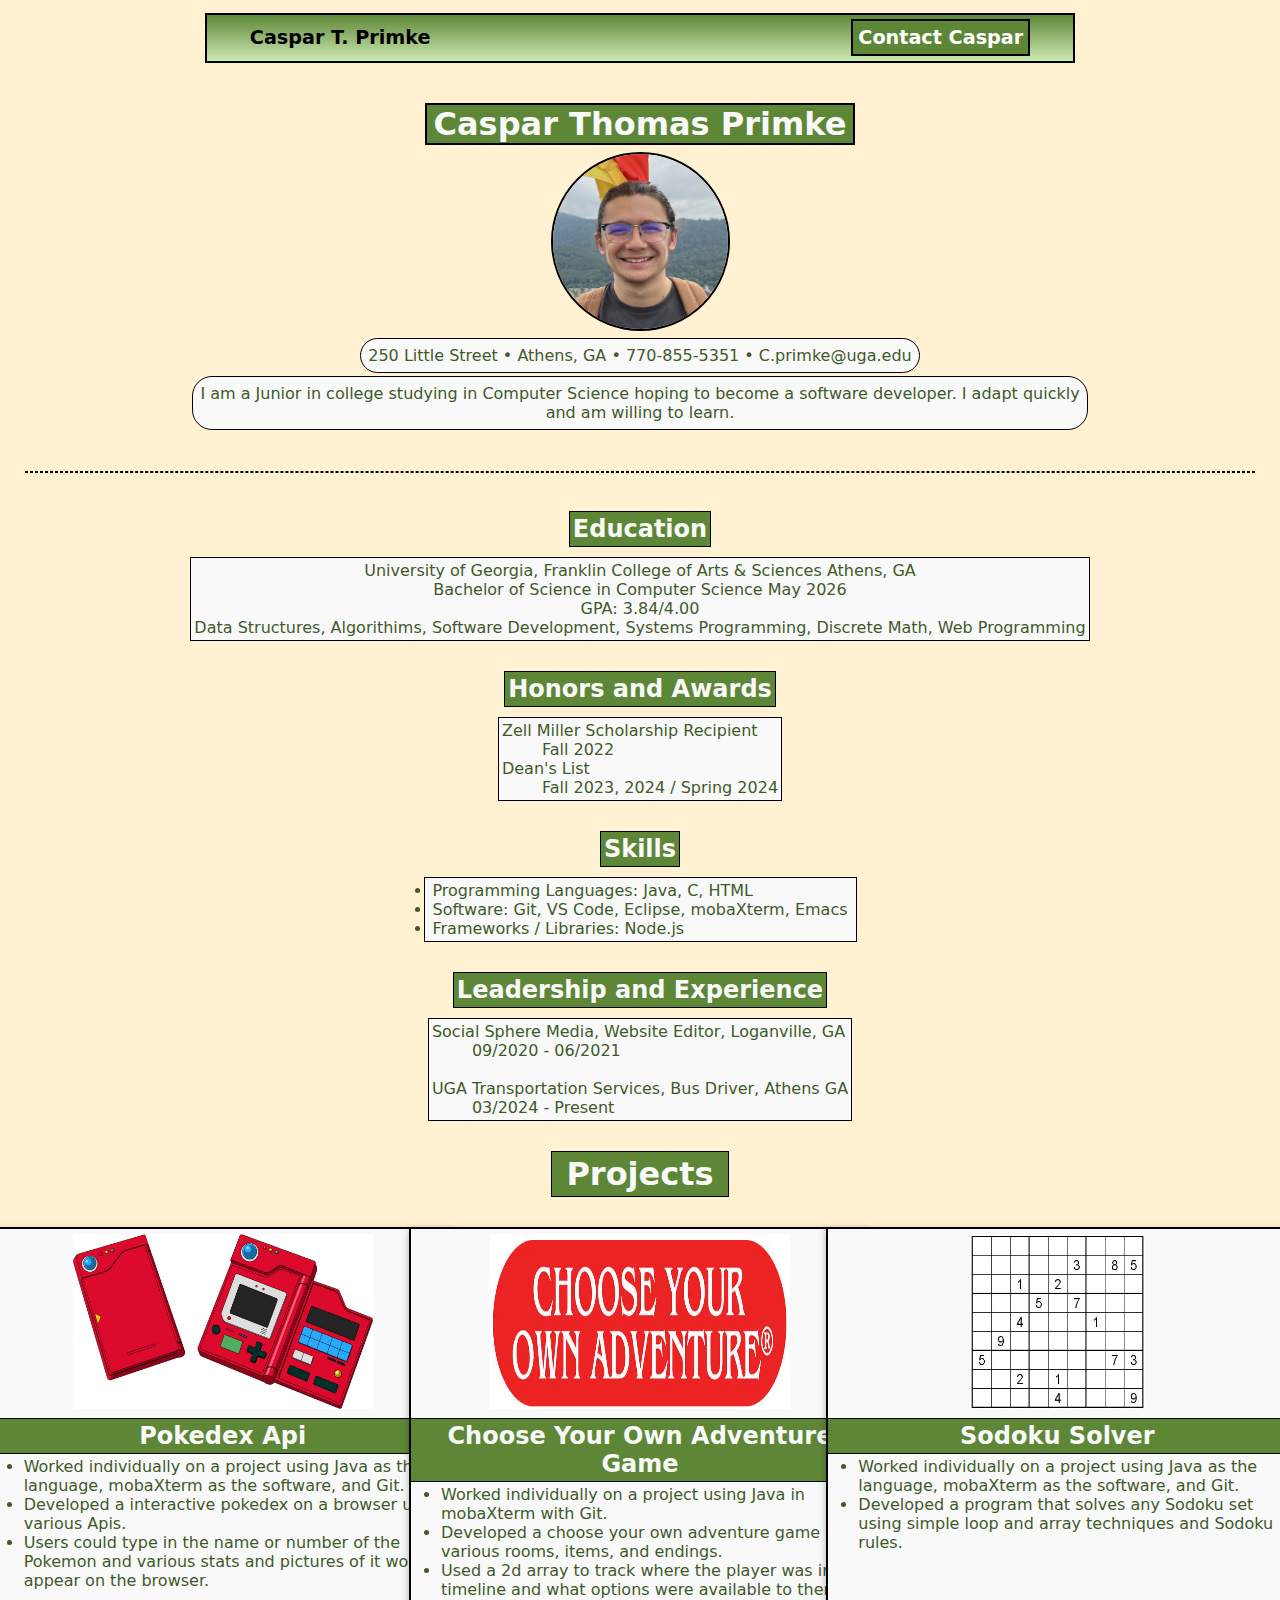
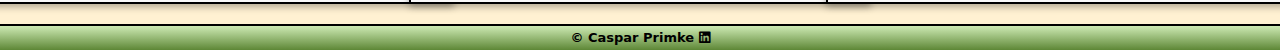
<file: index.html>
<!DOCTYPE html>
<html lang="en">
<head>
    <meta charset="UTF-8">
    <meta name="viewport" content="width=device-width, initial-scale=1.0">
    <title>Caspar Thomas Primke</title>
    <link rel="stylesheet"  href="https://cdnjs.cloudflare.com/ajax/libs/font-awesome/6.0.0-beta3/css/all.min.css">
    <link rel="stylesheet" href="css/style_template.css">
</head>
<nav>
    <p>
        Caspar T. Primke
    </p>
    <p>
        <a href=contact.html>
            Contact Caspar
        </a>
    </p>
</nav>
<section class="splash">
    <h1>
        Caspar Thomas Primke
    </h1> 
    <img src=images/CasparPrimkeheadshot.jpg alt=“Caspar Primke” style="width:175px;height:175px;" >
    <p>
        250 Little Street &bullet; Athens, GA &bullet; 770-855-5351 &bullet; C.primke@uga.edu
    </p>
    <p>
        I am a Junior in college studying in Computer Science hoping to become a software developer. I adapt quickly and am willing to learn.
    </p>
</section>
<hr>
<section>
    <h2>Education</h2> <br>
    <p>
        University of Georgia, Franklin College of Arts & Sciences Athens, GA <br>
        Bachelor of Science in Computer Science May 2026 <br>
        GPA: 3.84/4.00<br> 
        Data Structures, Algorithims, Software Development, Systems Programming, Discrete Math, Web Programming
    </p>
</section>
<section> 
    <h2>Honors and Awards</h2> <br>
        <dl>
            <dt>Zell Miller Scholarship Recipient</dt>
            <dd>Fall 2022</dd>
            <dt>Dean's List</dt>
            <dd>Fall 2023, 2024 / Spring 2024</dd>
        </dl>
</section>
<section>
    <h2>Skills</h2>
        <ul>
            <li>Programming Languages: Java, C, HTML</li>
            <li>Software: Git, VS Code, Eclipse, mobaXterm, Emacs</li>
            <li>Frameworks / Libraries: Node.js</li>
        </ul>
</section>
<section>
    <h2>Leadership and Experience</h2>
    <dl>
        <dt>Social Sphere Media, Website Editor, Loganville, GA</dt>
        <dd>09/2020 - 06/2021</dd>
        <br>
        <dt><a href="https://tps.uga.edu/about/student-employment/">UGA Transportation Services, Bus Driver, Athens GA</a></dt>
        <dd>03/2024 - Present</dd>
    </dl>
</section>
<section>
    <h2 class="project">Projects</h2>
    <div class="three-col">
        <div class="card">
            <img src="images/pokedex.jpg" alt="Pokedex" style="width: 300px;height:175px;">
            <h3>Pokedex Api</h3>
                <ul>
                    <li>Worked individually on a project using Java as the language, mobaXterm as the software, and Git.</li>
                    <li>Developed a interactive pokedex on a browser using various Apis.</li>
                    <li>Users could type in the name or number of the Pokemon and various stats and pictures of it would appear on the browser.</li>
                </ul>
        </div>
        <div class="card">
            <img src="images/choose.jpg" alt="Choose Your Own Adventure" style="width:300px;height:175px;">
            <h3>Choose Your Own Adventure Game</h3>
                <ul>
                    <li>Worked individually on a project using Java in mobaXterm with Git.</li>
                    <li>Developed a choose your own adventure game with various rooms, items, and endings.</li>
                    <li>Used a 2d array to track where the player was in the timeline and what options were available to them.</li>
                </ul>
        </div>
        <div class="card">
            <img src="images/sodoku.jpg" alt="Sodoku" style="width:175px;height:175px;">
            <h3>Sodoku Solver</h3>
                <ul>
                    <li>Worked individually on a project using Java as the language, mobaXterm as the software, and Git.</li>
                    <li>Developed a program that solves any Sodoku set using simple loop and array techniques and Sodoku rules.</li>
                </ul>
        </div>
    </div>
</section>
<footer>
    <p>
     &copy;
      <a href="contact.html">
         Caspar Primke
     </a>   
     <a href="https://www.linkedin.com/in/caspar-primke/">
         <i class="fab fa-linkedin"></i>
     </a>
    </p>  
 </footer>
</html>
</file>
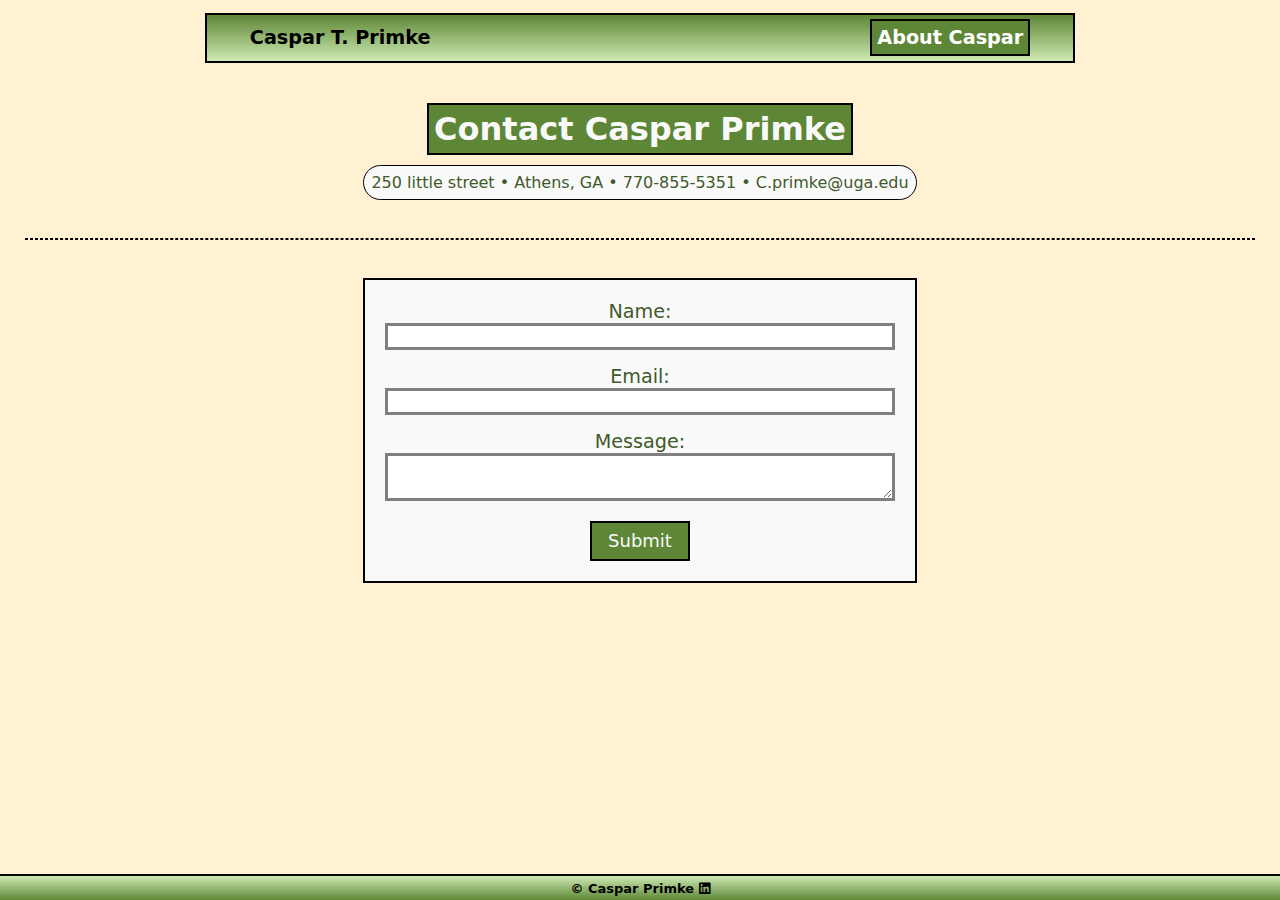
<file: contact.html>
<!DOCTYPE html>
<html lang="en">
<head>
    <meta charset="UTF-8">
    <meta name="viewport" content="width=device-width, initial-scale=1.0">
    <title>Contact Caspar</title>
    <link rel="stylesheet"  href="https://cdnjs.cloudflare.com/ajax/libs/font-awesome/6.0.0-beta3/css/all.min.css">
    <link rel="stylesheet" href="css/style_template.css">
</head>
<nav>
    <p>Caspar T. Primke</p>
    <p>
        <a href=https://cprimke943.github.io/>
            About Caspar
        </a>
    </p>
</nav>
<section class="one-col">
    <h1>Contact Caspar Primke</h1> <br>
    <p>
        250 little street &bullet; Athens, GA &bullet; 770-855-5351 &bullet; C.primke@uga.edu
    </p>
</section>
<hr>
<form action="https://formsubmit.co/c.primke@uga.edu" method="POST" class="one-col">
    Name: <br> <input type="text" name="name" required> <br>
    Email: <br> <input type="email" name="email" required> <br> 
    Message: <br> <textarea name="message"></textarea>
    <input type="hidden" name="_next" value="https://cprimke943.github.io/thankyou.html"> <br>
    <button type="submit">Submit</button>
</form>
<footer>
   <p>
    &copy;
     <a href="index.html">
        Caspar Primke
    </a>   
    <a href="https://www.linkedin.com/in/caspar-primke/">
        <i class="fab fa-linkedin"></i>
    </a>
   </p>  
</footer>
</html>
</file>
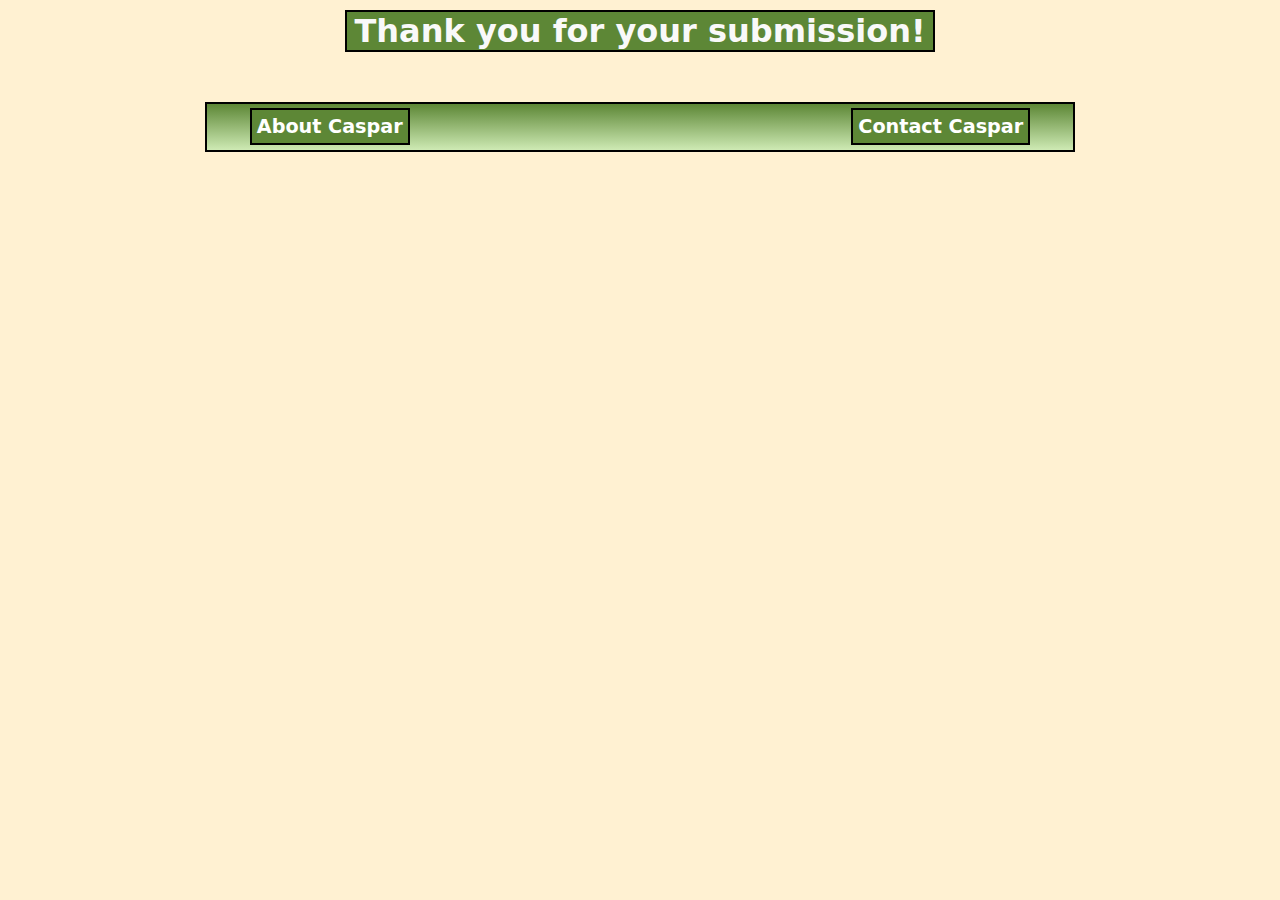
<file: thankyou.html>
<!DOCTYPE html>
<html lang="en">
<head>
    <meta charset="UTF-8">
    <meta name="viewport" content="width=device-width, initial-scale=1.0">
    <title>Thank You</title>
    <link rel="stylesheet" href="css/style_template.css">
</head>
<div class="splash">
    <h1>Thank you for your submission!</h1>
</div>
    <nav>
        <p>
            <a href=index.html>
                About Caspar
            </a>
        </p>
        <p>
            <a href=contact.html>
                Contact Caspar
            </a>
        </p>
    </nav>
</html>
</file>
<file: css/style_template.css>
/* General Styles */
body {
    margin: 0;
    background-color:#fff1d2;
    min-height: 100vh;
    display: flex;
    flex-direction: column;
}

/* Nav Styles */
nav {
    background-image: linear-gradient(#5D8736, #ceeab4);
    border: 2px solid black;
    height: 30px;

    padding: 8px;

    font-family: system-ui, -apple-system, BlinkMacSystemFont, 'Segoe UI', Roboto, Oxygen, Ubuntu, Cantarell, 'Open Sans', 'Helvetica Neue', sans-serif;
    font-weight: bold;
    font-size: larger;
    
    margin-bottom: 30px;
    margin-top: 1%;
    margin-left: 16%;
    margin-right: 16%;

    display: flex;
    align-items: center;
    justify-content: space-between;
}

nav p {
    margin-left: 30px;
    margin-right: 30px;
    display: block;
    padding: 5px;
}

nav a {
    padding: 5px;
    background-color: #5D8736;
    border: 2px solid black;
    color: white;   
    text-decoration: none;
}

nav a:hover {
    color:black;
    background-color: white;
    border: 2px solid #415a2a;
}

/* Footer Styles */
footer {

    background-image: linear-gradient(#ceeab4, #5D8736);
    border-top: 2px solid black;
    height: 20px;

    margin-top: auto;

    padding: 2px;
    font-family: system-ui, -apple-system, BlinkMacSystemFont, 'Segoe UI', Roboto, Oxygen, Ubuntu, Cantarell, 'Open Sans', 'Helvetica Neue', sans-serif;
    font-size: small;
    font-weight: bold;

    display: flex;
    align-items: center; 
    justify-content: center; 
    text-align: center
}

footer a {  
    color: black;
    text-decoration: none;
}

footer a:hover {
    color: white;
}

/* Splash Section */
.splash {
    text-align: center;
    margin-bottom: 30px;
}

.splash h1 {
    display: inline-block;
    padding-bottom: 0px;
    padding-left: 7px;
    padding-right: 7px;

    margin-top: 10px;
    margin-bottom: 7px;

    font-family: system-ui, -apple-system, BlinkMacSystemFont, 'Segoe UI', Roboto, Oxygen, Ubuntu, Cantarell, 'Open Sans', 'Helvetica Neue', sans-serif;
    font-size: xx-large;
    color: #f9f9f9;

    background-color: #5D8736;
    border: 2px solid black;
}

.splash img {
    display: block;

    margin-bottom: 7px;
    margin-left: auto;
    margin-right: auto;

    border-color: black;
    border: 2px solid;
    border-radius: 100px;
}

.splash p {
    margin: 0;
    margin-bottom: 3px;
    margin-right: 15%;
    margin-left: 15%;
    display: inline-block;
    
    padding: 7px;

    font-size: medium;
    font-weight: 500;
    font-family: system-ui, -apple-system, BlinkMacSystemFont, 'Segoe UI', Roboto, Oxygen, Ubuntu, Cantarell, 'Open Sans', 'Helvetica Neue', sans-serif;
    color: #415a2a;

    background-color: #f9f9f9;
    border: 1px solid black;
    border-radius: 20px;
}

/* Horizontal Rules */
hr {
  border: 1px dashed black;
  clear:both;

  width: 96%;
}

/* Sections */
section {
    text-align: center;

}

/* Section Headings */
section h2 {
    margin-top: 30px;
    margin-bottom: 10px;
    padding: 3px;

    display: inline-block;
    font-size:x-large;
    font-family: system-ui, -apple-system, BlinkMacSystemFont, 'Segoe UI', Roboto, Oxygen, Ubuntu, Cantarell, 'Open Sans', 'Helvetica Neue', sans-serif;
    color: #f9f9f9;

    background-color:#5D8736;
    border: 1px solid black;
}

/* Paragraph Styles */
section p {
    margin: 0;
    flex-wrap: nowrap;
    padding: 3px;
    display: inline-block;
    font-weight: 500;
    font-size: medium;

    font-family: system-ui, -apple-system, BlinkMacSystemFont, 'Segoe UI', Roboto, Oxygen, Ubuntu, Cantarell, 'Open Sans', 'Helvetica Neue', sans-serif;
    color: #415a2a;

    background-color: #f9f9f9;
    border: 1px solid black;
}

/* link styles */
section a {
    color: #415a2a;
    text-decoration: none;
}
section a:hover {
    color: black;
}

/* List Styles */
ul {
    justify-content: center;
    margin: auto;
   
    width: 425px;
    padding: 3px;

    display: grid;

    font-weight: 500;
    font-size: medium;
    font-family: system-ui, -apple-system, BlinkMacSystemFont, 'Segoe UI', Roboto, Oxygen, Ubuntu, Cantarell, 'Open Sans', 'Helvetica Neue', sans-serif;
    color: #415a2a;

    background-color: #f9f9f9;
    border: 1px solid black;
    text-align: left;
}

dl {
    justify-content: center;
    margin: auto;
    width: fit-content;
    padding: 3px;

    display: grid;

    font-weight: 500;
    font-size:medium;
    font-family: system-ui, -apple-system, BlinkMacSystemFont, 'Segoe UI', Roboto, Oxygen, Ubuntu, Cantarell, 'Open Sans', 'Helvetica Neue', sans-serif;
    color: #415a2a;

    background-color: #f9f9f9;
    border: 1px solid black;
    text-align: left;
}
dl dt{}
dl dd{}

/* Project Section */
.project {
    font-size:xx-large;
    width: 170px;
}

.three-col {
    justify-items: center;
    display: grid;
    grid-template-columns: repeat(auto-fit, minmax(400px, 1fr));
    
    gap: 12px;
    padding: 20px;
}

.card {
    background-color: #f9f9f9;
    border: 2px solid black;
    box-shadow: 0 3px 7px 0 #0000004d;
    transition: 0.3s;

}

.card:hover {
    box-shadow: 0 7px 14px 0 #0000004d;
  }

.card ul {
    margin: 0;
    padding-left: 30px;
    border: none;
    border-top: 1px solid black;
}

.card img {
    padding: 5px;
    margin: 0;
    max-width: 100%;
  height: auto;
}

.card h3 {
    margin: 0;
    padding: 3px;

    font-size:x-large;
    font-family: system-ui, -apple-system, BlinkMacSystemFont, 'Segoe UI', Roboto, Oxygen, Ubuntu, Cantarell, 'Open Sans', 'Helvetica Neue', sans-serif;
    color: #f9f9f9;

    background-color:#5D8736;
    border-top: 1px solid black;
}

/* Contact Page Styles */
.one-col {
    text-align: center;
    margin-bottom: 30px;
}

.one-col p {
    margin-right: 15%;
    margin-left: 15%;
    display: inline-block;
    
    padding: 7px;

    font-size: medium;
    font-weight: 500;
    font-family: system-ui, -apple-system, BlinkMacSystemFont, 'Segoe UI', Roboto, Oxygen, Ubuntu, Cantarell, 'Open Sans', 'Helvetica Neue', sans-serif;
    color: #415a2a;

    background-color: #f9f9f9;
    border: 1px solid black;
    border-radius: 20px;
}

.one-col h1{
    display: inline-block;
    padding: 5px;

    margin-top: 10px;
    margin-bottom: 10px;

    font-family: system-ui, -apple-system, BlinkMacSystemFont, 'Segoe UI', Roboto, Oxygen, Ubuntu, Cantarell, 'Open Sans', 'Helvetica Neue', sans-serif;
    font-size: xx-large;
    color: #f9f9f9;

    background-color: #5D8736;
    border: 2px solid black;
}

form {
    margin: auto;
    padding: 20px;
    margin-top: 30px;

    font-family: system-ui, -apple-system, BlinkMacSystemFont, 'Segoe UI', Roboto, Oxygen, Ubuntu, Cantarell, 'Open Sans', 'Helvetica Neue', sans-serif;
    font-size: larger;
    font-weight: 500;
    color: #415a2a;

    background-color: #f9f9f9;
    border: 2px solid black;
}

form input, form textarea {
    margin-bottom: 15px;
    width: 500px;
    height: auto;
    border: 3px solid gray;
    transition: 0.3s;
    outline: none;

    font-family: system-ui, -apple-system, BlinkMacSystemFont, 'Segoe UI', Roboto, Oxygen, Ubuntu, Cantarell, 'Open Sans', 'Helvetica Neue', sans-serif;
    font-size: medium;
    font-weight: 400;
}

form input:focus, form textarea:focus {
    border: 3px solid #415a2a;
}

form button {
    height: 40px;
    width: 100px;

    font-family: system-ui, -apple-system, BlinkMacSystemFont, 'Segoe UI', Roboto, Oxygen, Ubuntu, Cantarell, 'Open Sans', 'Helvetica Neue', sans-serif;
    font-size: large;
    font-weight: 500;
    color: #f9f9f9;

    background-color: #5D8736;
    border: 2px solid black;

}

form button:hover {
    color: black;
    background-color: white;
    border: 3px solid #5D8736;
}
</file>
